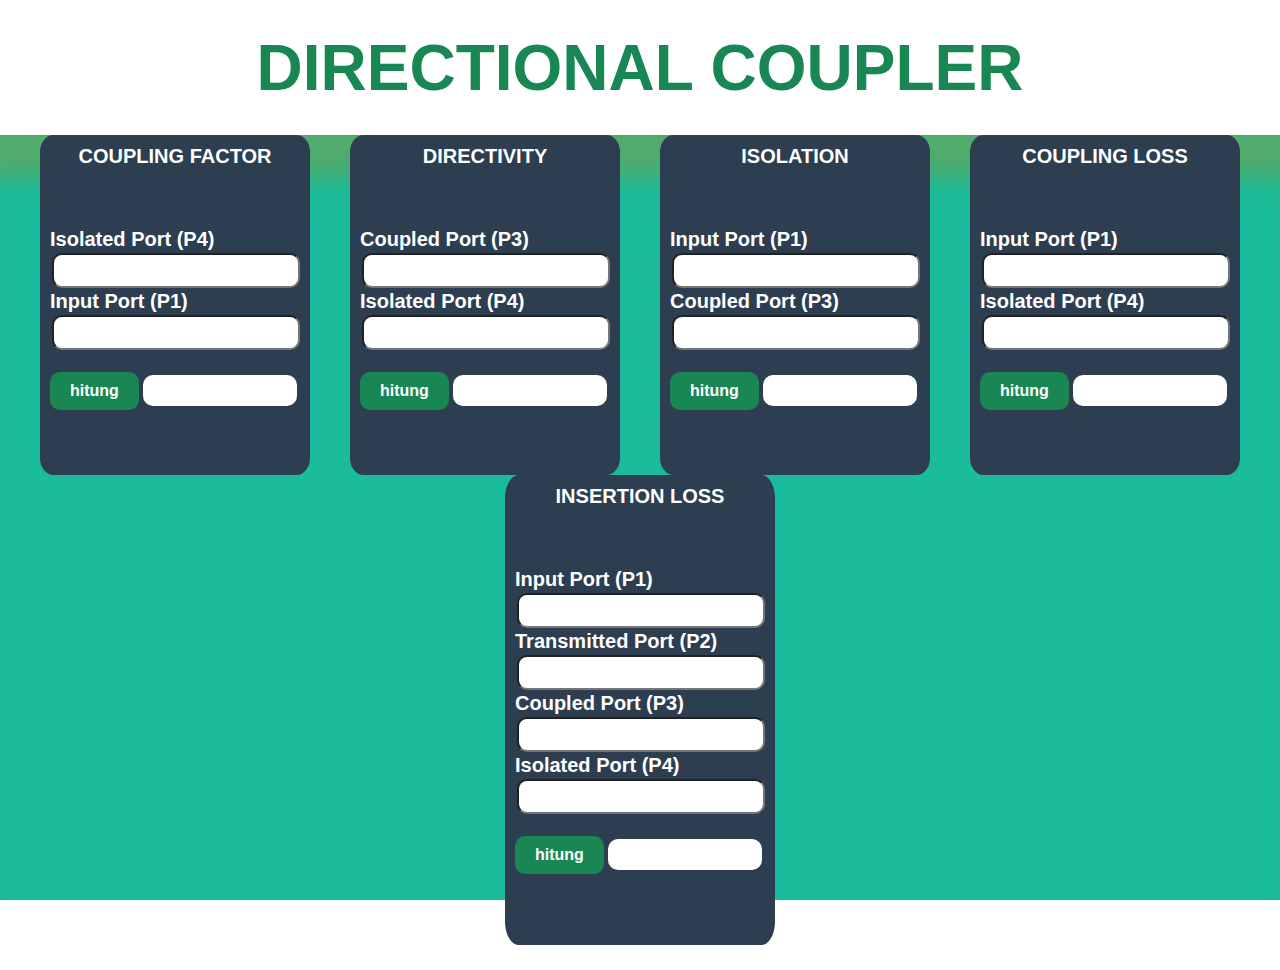
<file: directionalCoupler.html>
<!DOCTYPE html>
<html lang="en">

<head>
    <meta charset="UTF-8">
    <meta name="viewport" content="width=device-width, initial-scale=1.0">
    <title>DIRECTIONAL COUPLER</title>
    <link rel="stylesheet" href="./style/directionalCoupler.css">
    <link rel="icon"  href="[data-uri]">
</head>
<body>

<div>
    <header>
        <h1 class="titleheader">DIRECTIONAL COUPLER</h1>
    </header>
    
    <div class="main">

        <div class="calcuWrap">
            <div class="title">
                <p>COUPLING FACTOR</p>
            </div>
            <div class="wrapper">
                <label for="">Isolated Port (P4)</label>
                <input type="number" id="couplingFactorP4"><br>
                <label for="">Input Port (P1)</label>
                <input type="number" id="couplingFactorP1"><br>
            </div>
            <div class="btn">
                <button onclick="hitungCouplingFactor()" class="cta" type="submit">hitung</button>
                <input class="hasil" type="text" id="resultCouplingFactor" readonly>
            </div>
        </div>


        <div class="calcuWrap">
            <div class="title">
                <p>DIRECTIVITY</p>
            </div>
            <div class="wrapper">
                <label for="">Coupled Port (P3)</label>
                <input type="number" id="directivityP3"><br>
                <label for="">Isolated Port (P4)</label>
                <input type="number" id="directivityP4"><br>
            </div>
            <div class="btn">
                <button onclick="hitungDirectivity()" class="cta" type="submit">hitung</button>
                <input class="hasil" type="text" id="resultDirectivity" readonly>
            </div>
            
        </div>


        <div class="calcuWrap">
            <div class="title">
                <p>ISOLATION</p>
            </div>
            <div class="wrapper">
                <label for="">Input Port (P1)</label>
                <input type="number" id="isolationP1"><br>
                <label for="">Coupled Port (P3)</label>
                <input type="number" id="isolationP3"><br>
            </div>
            <div class="btn">
                <button onclick="hitungIsolation()" class="cta" type="submit">hitung</button>
                <input class="hasil" type="text" id="resultIsolation" readonly>
            </div> 
        </div>


        <div class="calcuWrap">
            <div class="title">
                <p>COUPLING LOSS</p>
            </div>
            <div class="wrapper">
                <label for="">Input Port (P1)</label>
                <input type="number" id="couplingLossP1"><br>
                <label for="">Isolated Port (P4)</label>
                <input type="number" id="couplingLossP4"><br>
            </div>
            <div class="btn">
                <button onclick="hitungCouplingLoss()" class="cta" type="submit">hitung</button>
                <input class="hasil" type="text" id="resultCouplingLoss" readonly>
            </div>  
        </div>


        <div class="calcuWrapinsertionLoss">
            <div class="title">
                <p>INSERTION LOSS</p>
            </div>
            <div class="wrapper">
                <label for="">Input Port (P1)</label>
                <input type="number" id="insertionLossP1"><br>
                <label for="">Transmitted Port (P2)</label>
                <input type="number" id="insertionLossP2"><br>
                <label for="">Coupled Port (P3)</label>
                <input type="number" id="insertionLossP3"><br>
                <label for="">Isolated Port (P4)</label>
                <input type="number" id="insertionLossP4"><br>
            </div>
            <div class="btn">
                <button onclick="hitungInsertionLoss()" class="cta" type="submit">hitung</button>
                <input class="hasil" type="text" id="resultInsertionLoss" readonly>
            </div>
        </div>
    </div>
</div>
    <script src="./javascript/directionalCoupler.js"></script>
</body>

</html>
</file>
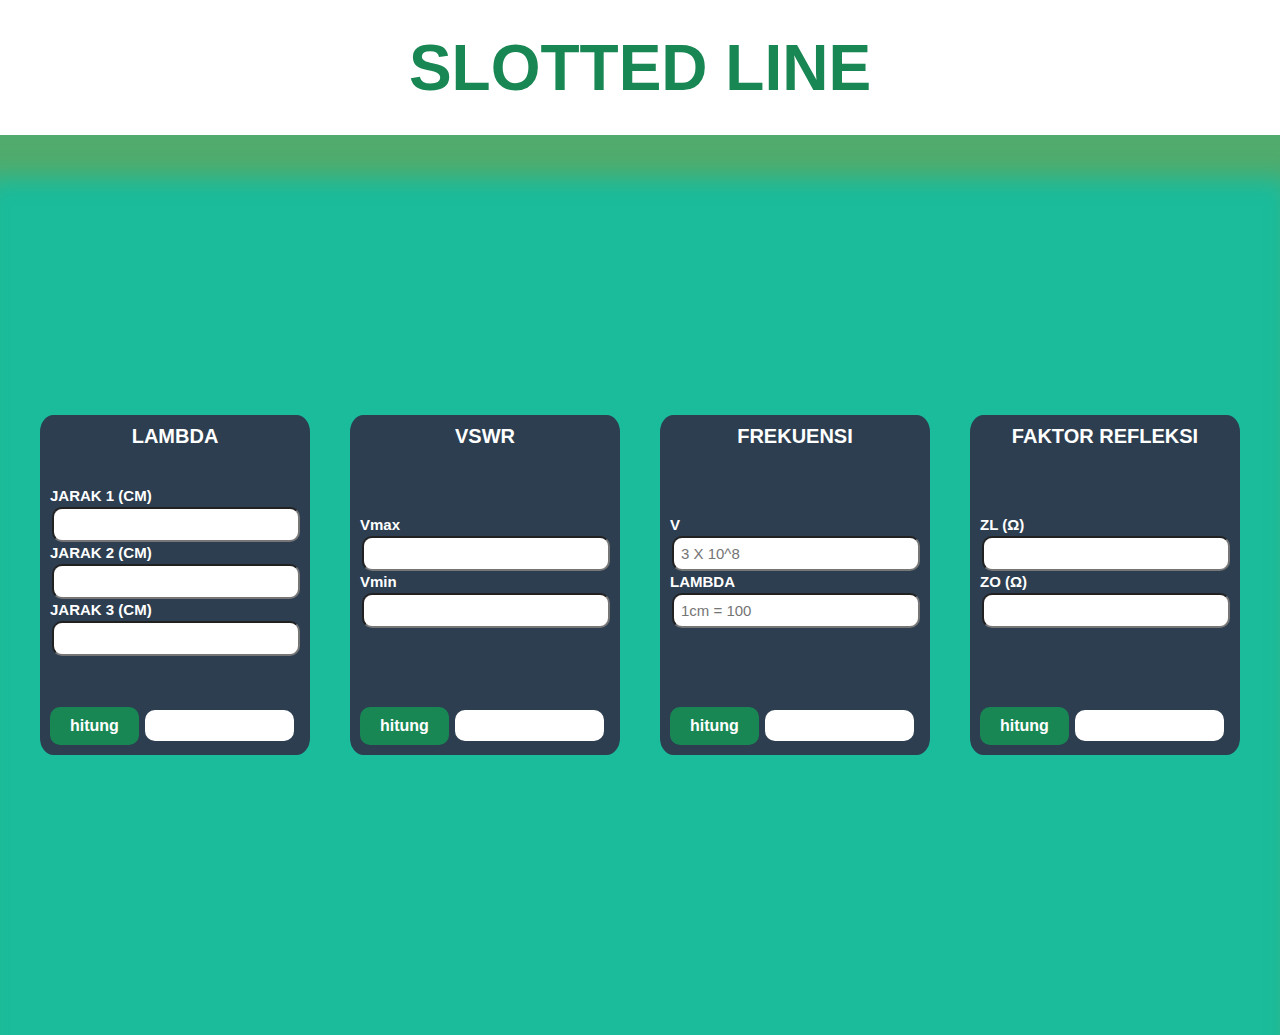
<file: slottedLine.html>
<!DOCTYPE html>
<html lang="en">

<head>
    <meta charset="UTF-8">
    <meta name="viewport" content="width=device-width, initial-scale=1.0">
    <link rel="stylesheet" href="./style/slottedLine.css">
    <title>SLOTTED LINE</title>
    <link rel="icon" href="[data-uri]">
</head>

<body>

<header>
    <h1 class="titleheader">SLOTTED LINE</h1>
</header>

<div class="main">

    <div class="calcuWrap">
        <div class="title">    
            <p>LAMBDA</p>
        </div>
        <div class="wrapper">
            <label for="">JARAK 1 (CM)</label>
            <input type="number" id="jarak1"><br>
            <label for="">JARAK 2 (CM)</label>
            <input type="number" id="jarak2"><br>
            <label for="">JARAK 3 (CM)</label>
            <input type="number" id="jarak3"><br>
        </div>
        <div class="btn">
            <button onclick="hitungLambda()" class="cta" type="submit">hitung</button>
            <input type="text" id="resultlambda" readonly>
        </div>
    </div>


    <div class="calcuWrap">
        <div class="title">
            <p>VSWR</p>
        </div>
        <div class="wrapper">
            <label for="">Vmax</label>
            <input type="number" id="vmax"><br>
            <label for="">Vmin</label>
            <input type="number" id="vmin"><br>
        </div>
        <div class="btn">
            <button onclick="hitungVswr()" class="cta" type="submit">hitung</button>
            <input type="text" id="resultvswr" readonly>
        </div>
    </div>
  
    
    <div class="calcuWrap">
        <div class="title">
            <p>FREKUENSI</p>
        </div>
        <div class="wrapper">
            <label for="">V</label>
            <input type="number" id="v" placeholder="3 X 10^8"  readonly><br>
            <label for="">LAMBDA</label>
            <input type="number" id="nilailambda" placeholder="1cm = 100"><br>
        </div>
        <div class="btn">
            <button onclick="hitungFrekuensi()" class="cta" type="submit">hitung</button>
            <input type="text" id="resultfrekuensi" readonly>
        </div>
    </div>


    <div class="calcuWrap">
        <div class="title"> 
            <p>FAKTOR REFLEKSI</p>
        </div>
        <div class="wrapper">
            <label> ZL (Ω) </label>
            <input type="text" name="ZL" id="ZL">
            <label> ZO (Ω) </label>
            <input type="number" name="Z0" id="Z0">
        </div>
        <div class="btn">

            <button onclick="faktorRefleksi()" class="cta" type="submit">hitung</button>
            <input type="text" id="resultFaktorRefleksi" readonly>
        </div>   
    </div>
</div>

    <script src="./javascript/slottedLine.js"></script>
</body>
</html>
</file>
<file: style/directionalCoupler.css>
*{
    margin: 0;
    padding: 0;
}
body{
    font-family: 'Arial', sans-serif;
}

header{
    height: 15vh;
    display: flex;
    justify-content: center;
    align-items: center;
    font-size: 2rem;
    box-shadow: -1px -42px 50px 20px rgba(68,138,85,1);
    z-index: 9999;
}

.titleheader{
    color:#198754 ;
    font-weight: 600;

}

.main{
    display: flex;
    justify-content: space-evenly;
    align-items: center;
    flex-wrap: wrap;
    height: 85vh;
    width: 100%;
    background-color: #1abc9c;
    z-index: -1;
    box-shadow: -3px 57px 23px -14px rgba(99,165,92,0.75) inset;
}

.calcuWrap{
    display: flex;
    flex-direction: column;
    justify-content: space-between;
    height: 320px;
    width: 250px;
    background-color: #2c3e50;
    padding: 10px;
    border-radius: 5%;
    color: #ffffff;
}

.calcuWrapinsertionLoss{
    display: flex;
    flex-direction: column;
    justify-content: space-between;
    height: 450px;
    width: 250px;
    background-color: #2c3e50;
    padding: 10px;
    border-radius: 5%;
    color: #ffffff;
}

.calcuWrap:hover,
.calcuWrapinserionLoss:hover{
    transition: all .5s ease-out;
    transform: translate(1px, -5px);
}

.btn{
    width: 100%;    
}

p{
    font-size: 20px;
    font-weight: 800;
    margin-bottom: 60px;
    text-align: center;
}

label{
    font-size: 20px;
    font-weight: 800;
}

.wrapper input[type="number"]{
    padding: 7px;
    width: 92%;
    border-radius: 10px;
    font-size: 15px;
    margin: 2px;
}

.btn input[type="text"]{    
    padding: 7px;
    width: 140px;
    border-radius: 10px;
    font-size: 15px;
    border: none;
    margin-bottom: 100px;
}

.btn .cta{
    background-color:#198754;
    color: #ffffff;
    border: none;
    padding: 10px 20px;
    border-radius: 10px;
    cursor: pointer;
    font-size: 16px;
    font-weight: 600;
    margin-top: 20px;
}

.btn .cta:hover{
    background-color: #0f4b2f;
    transition: .1s ease-in-out;
}
</file>
<file: style/slottedLine.css>
*{
    margin: 0;
    padding: 0;
}
body{
    font-family: 'Arial', sans-serif;
    overflow: hidden;
}


header{
    height: 15vh;
    display: flex;
    justify-content: center;
    align-items: center;
    font-size: 2rem;
    box-shadow: -1px -42px 50px 20px rgba(68,138,85,1);
    z-index: 9999;
}
.titleheader{
    color:#198754 ;
    font-weight: 600;

}
.main{
    display: flex;
    justify-content: space-evenly;
    align-items: center;
    flex-wrap: wrap;
    height: 100vh;
    width: 100%;
    background-color: #1abc9c;
    box-shadow: -3px 57px 23px -14px rgba(99,165,92,0.75) inset;
}



.calcuWrap{
    display: flex;
    flex-direction: column;
    justify-content: space-between;
    height: 320px;
    width: 250px;
    background-color: #2c3e50;
    padding: 10px;
    border-radius: 5%;
    color: #ffffff;
}


.calcuWrap:hover{
    transition: all .5s ease-out;
    transform: translate(1px, -5px);
}

.btn{
    width: 100%;    
}

p{
    font-size: 20px;
    font-weight: 800;
    margin-bottom: 20px;
    text-align: center;
}       

label{

    font-size: 15px;
    font-weight: 800;
    height: 100px;
    width: 20px;
}

.wrapper input[type="number"], input[type="text"]{
    padding: 7px;
    width: 92%;
    border-radius: 10px;
    font-size: 15px;
    margin: 2px;
}

.btn input[type="text"]{ 
    padding: 7px;
    width: 135px;
    border-radius: 10px;
    font-size: 15px;
    border: none;
}

.btn .cta{
    background-color:#198754;
    color: #ffffff;
    border: none;
    padding: 10px 20px;
    border-radius: 10px;
    cursor: pointer;
    font-size: 16px;
    font-weight: 600;
    margin-top: 30px;
}

.btn .cta:hover{
    background-color: #0f4b2f;
    transition: .1s ease-in-out;
}
</file>
